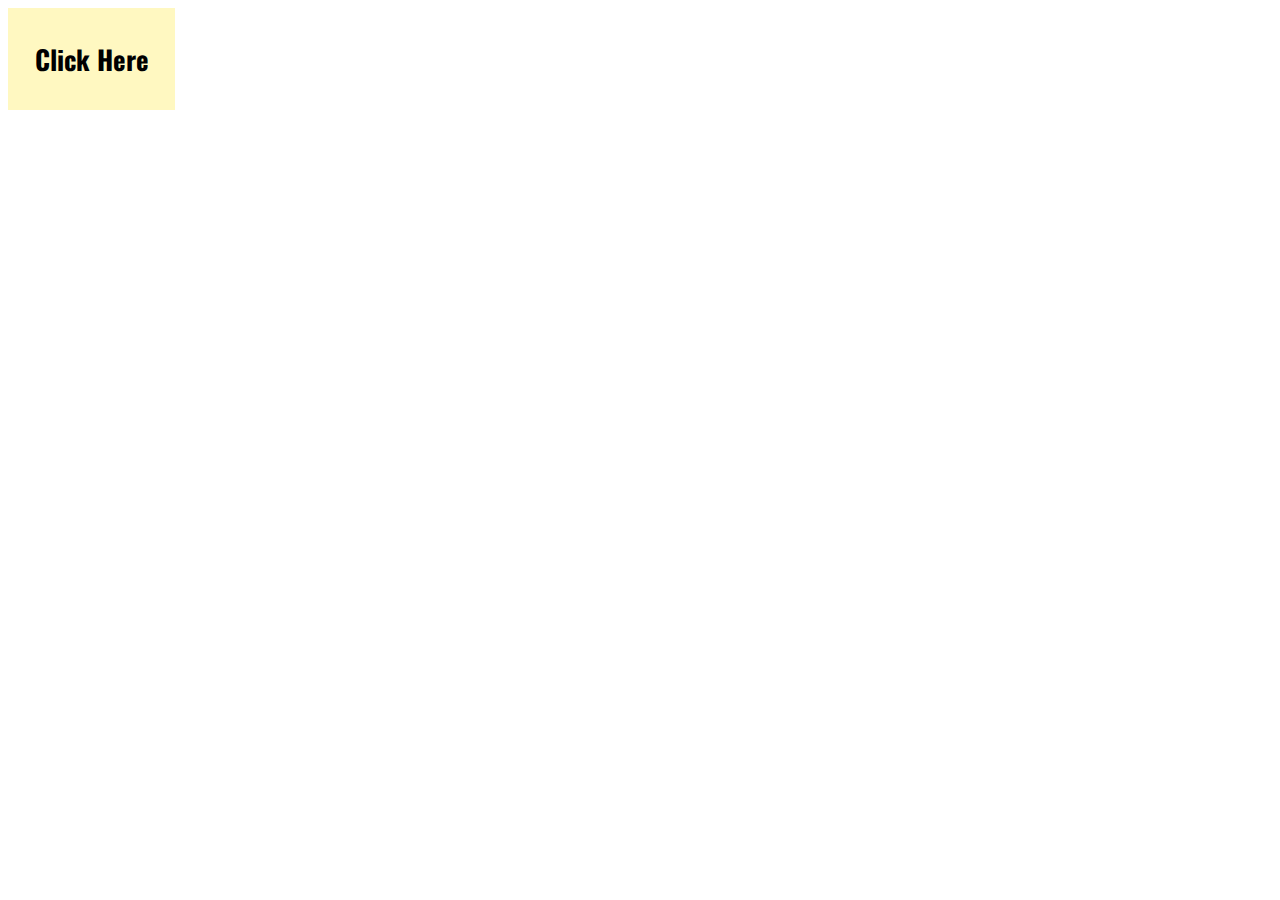
<file: modal-design/index.html>
<!DOCTYPE html>
<html lang="en">
<head>
  <meta charset="UTF-8">
  <meta name="viewport" content="width=device-width, initial-scale=1.0">
  <meta http-equiv="X-UA-Compatible" content="ie=edge">
  <title>Modal Design</title>
  <link rel="stylesheet" href="style.css">
    <link href="https://fonts.googleapis.com/css?family=Open+Sans|Oswald" rel="stylesheet">
</head>
<body>

  <button id="modalBtn" class="button"><h1>Click Here</h1></button>

  <div id="simpleModal" class="modal">
    <div class="modal-content">
      <div class="modal-header">
        <span class="closeBtn">&times;</span>
        <h1>Modal Design</h1>
      </div>
      <div class="modal-body">
        <p>Lorem ipsum dolor sit amet, consectetur adipisicing elit, sed do eiusmod
           tempor incididunt ut labore et dolore magna aliqua. Ut
           enim ad minim veniam, quis nostrud exercitation ullamco
           laboris nisi ut aliquip ex ea commodo consequat. Duis aute irure dolor
           in reprehenderit in voluptate velit esse cillum dolore eu fugiat nulla
           pariatur. Excepteur sint occaecat cupidatat non proident, sunt in
           culpa qui officia deserunt mollit anim id est laborum.
         </p>
      </div>
      <div class="modal-footer">

      </div>
    </div>
  </div>

  <script src="main.js"></script>
</body>
</html>
</file>
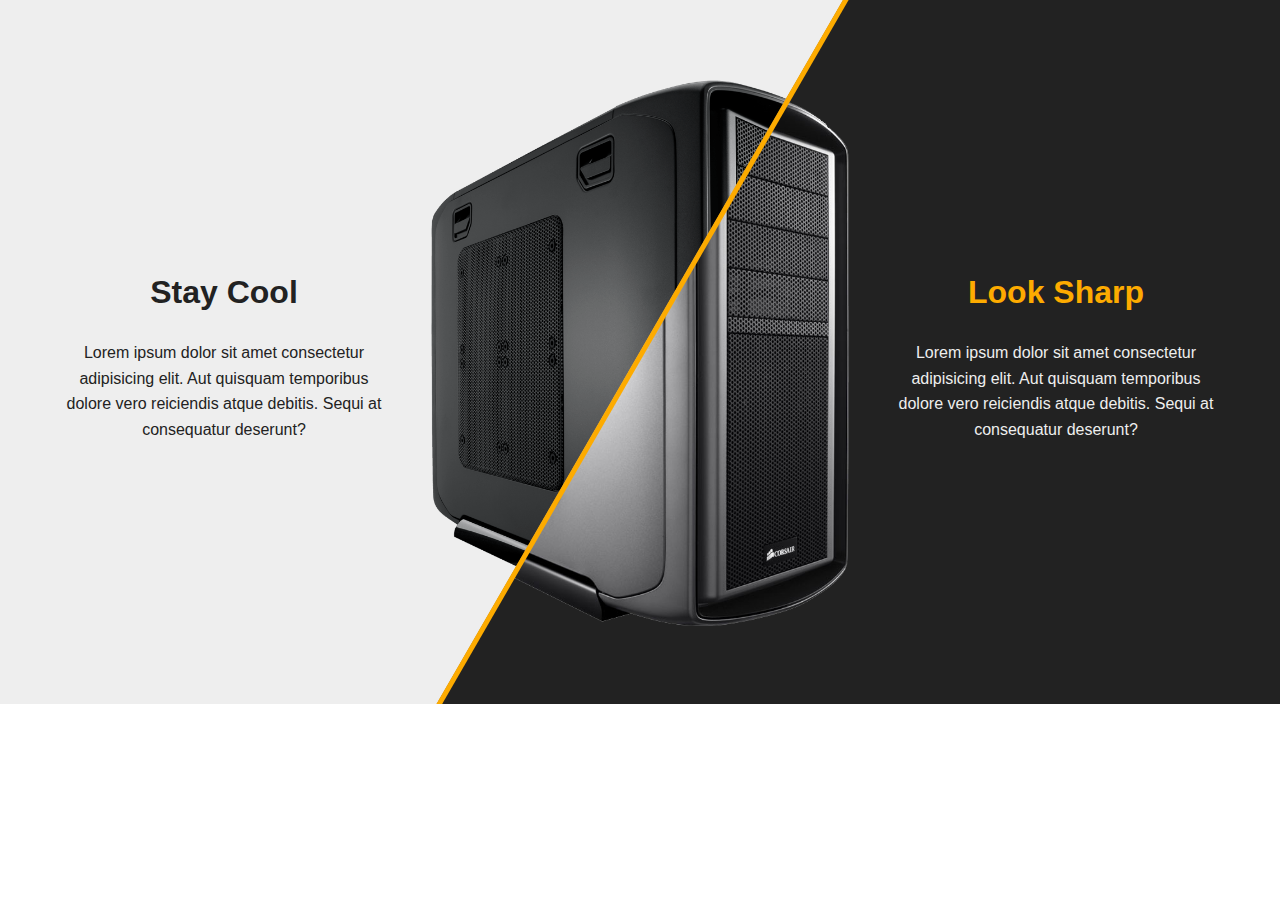
<file: split-screen-slider/index.html>
<!DOCTYPE html>
<html lang="en">
<head>
  <meta charset="UTF-8">
  <meta name="viewport" content="width=device-width, initial-scale=1.0">
  <meta http-equiv="X-UA-Compatible" content="ie=edge">
  <title>Split Screen Slider</title>
  <link rel="stylesheet" href="css/style.css">
</head>
<body>
  
  <section id="wrapper" class="skewed">
      <div class="layer bottom">
        <div class="content-wrap">
          <div class="content-body">
            <h1>Look Sharp</h1>
            <p>Lorem ipsum dolor sit amet consectetur adipisicing elit. Aut quisquam temporibus dolore vero reiciendis atque debitis. Sequi at consequatur deserunt?</p>
          </div>
          <img src="img/image2.png" alt="">
        </div>
      </div>

      <div class="layer top">
          <div class="content-wrap">
            <div class="content-body">
              <h1>Stay Cool</h1>
              <p>Lorem ipsum dolor sit amet consectetur adipisicing elit. Aut quisquam temporibus dolore vero reiciendis atque debitis. Sequi at consequatur deserunt?</p>
            </div>
            <img src="img/image1.png" alt="">
          </div>
        </div>

        <div class="handle"></div>
     </section>
     <script src="js/app.js"></script>
</body>
</html>
</file>
<file: modal-design/style.css>
body {

}

h1, h2 {
  font-family: 'Oswald', sans-serif;
}

p {
  font-family: 'Open Sans', sans-serif;
  line-height: 1.6;
}

.button {
  background: #fff8c1;
  padding: 1em 2em;
  color: black;
  border: 0;
}

.button:hover {
  background: #fff4a0;
}



.modal {
  display: none;
  position: fixed;
  z-index: 1; /* the more upfront its going to be*/
  left: 0;
  top: 0;
  height: 100%;
  width: 100%;
  overflow: auto; /*allow a scrollbar for content*/
  background-color: rgba(0,0,0,0.2);
  animation-name: modalOpen;
  animation-duration: 1s;
}

.modal-content {
  background-color: #f4f4f4;
  margin: 20% auto;
  width: 70%;
  box-shadow: 0 5px 8px 0 rgba(0,0,0,0.2), 0 7px 20px 0 rgba(0,0,0,0.17);
}

.modal-header h2 {
  margin: 0;
}

.modal-header {
  padding: 15px;
  background-color: #fff4a0;
}

.modal-body {
  padding: 10px;
}

.closeBtn {
  color:#ccc;
  float: right;
  padding: 15px;
  font-size:30px;
}

.closeBtn:hover,.closeBtn:focus {
  color:#000;
  text-decoration: none;
  cursor:pointer;
}


@keyframes modalOpen {
 from {opacity : 0}
 to {opacity : 1}
}
</file>
<file: split-screen-slider/css/style.css>
body{
  margin:0;
  padding:0;
  font-size:100%;
  line-height: 1.6;
  font-family: Arial, Helvetica, sans-serif;

}

#wrapper{
  position: relative;
  width:100%;
  min-height:55vw;
  overflow: hidden;
}

.layer{
  position: absolute;
  width:100vw;
  min-height: 55vw;
  overflow: hidden;
}

.layer .content-wrap{
  position: absolute;
  width:100vw;
  min-height: 55vw;
}

.layer .content-body{
  width:25%;
  position:absolute;
  top:50%;
  text-align: center;
  transform:translateY(-50%);
}

.layer img{
  position: absolute;
  width:35%;
  top:50%;
  left: 50%;
  transform:translate(-50%, -50%);
}

.layer h1 {
  font-size: 2em;
}

.bottom {
  background: #222;
  z-index: 1;
}

.bottom .content-body {
  right: 5%;
  color: #eee;
}

.bottom h1 {
  color: #FDAB00;
}

.top {
  background: #eee;
  color: #222;
  z-index: 2;
  width: 50vw;
}

.top .content-body {
  left: 5%;
  color: #222;
}

.handle {
  position: absolute;
  height: 100%;
  display: block;
  background: #FDAB00;
  width: 5px;
  top: 0;
  left: 50%;
  z-index: 3;
}

.skewed .handle {
  top: 50%;
  transform: rotate(30deg) translateY(-50%);
  height: 200%;
  transform-origin: top;
}

.skewed .top {
  transform: skew(-30deg);
  margin-left: -1000px;
  width: calc(50vw + 1000px);
}

.skewed .top .content-wrap {
  transform: skew(30deg);
  margin-left: 1000px;
}

@media(max-width:768px){
  body {
    font-size: 75%;
  }
}

@media(max-width:500px){
  body {
    font-size: 50%;
  }
}
</file>
